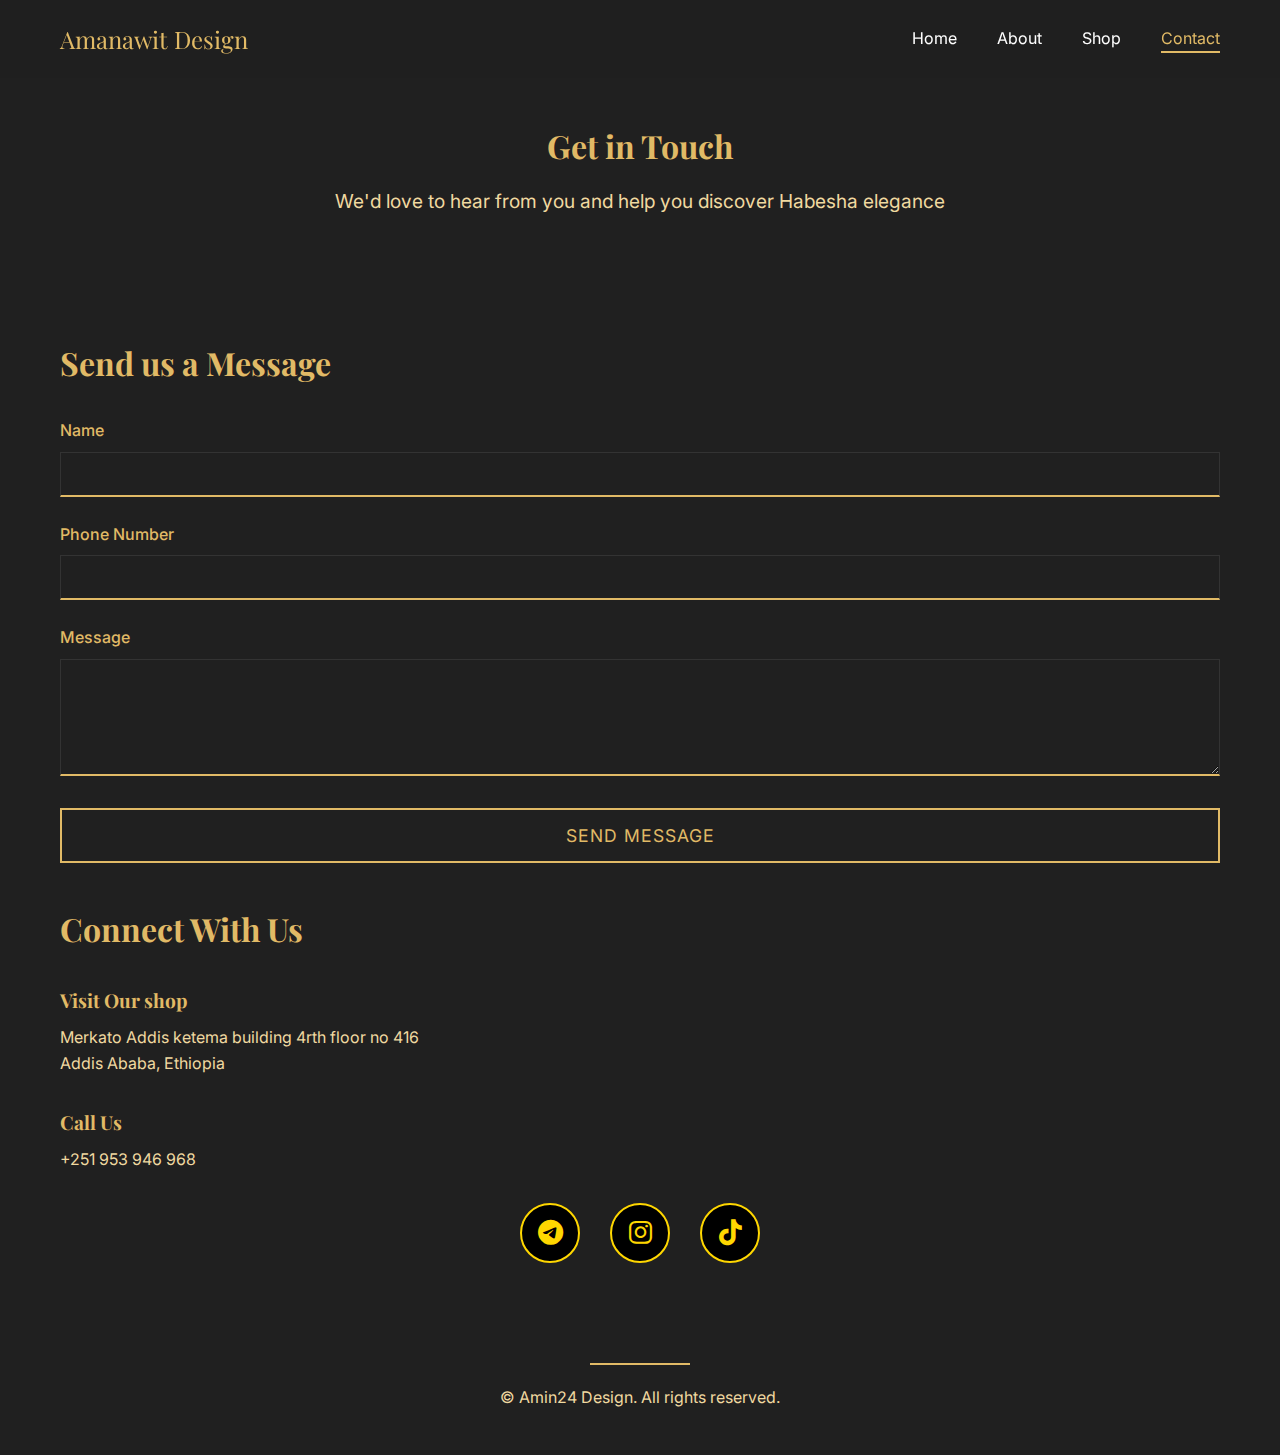
<file: contact.html>
<!DOCTYPE html>
<html lang="en">
<head>
    <meta charset="UTF-8">
    <meta name="viewport" content="width=device-width, initial-scale=1.0">
    <title>Contact - Amanawit Design</title>
    <link rel="stylesheet" href="styles.css">
    <link rel="stylesheet" href="https://cdnjs.cloudflare.com/ajax/libs/font-awesome/6.5.0/css/all.min.css">

    <link href="https://fonts.googleapis.com/css2?family=Playfair+Display:wght@400;700&family=Inter:wght@300;400;500&display=swap" rel="stylesheet">
</head>
<body>
    <!-- Navigation -->
    <nav class="navbar">
        <div class="nav-container">
            <div class="nav-logo">Amanawit Design</div>
            <div class="nav-toggle" onclick="toggleMenu(this)">
                <span></span>
                <span></span>
                <span></span>
            </div>
            <ul class="nav-menu">
                <li><a href="index.html" class="nav-link">Home</a></li>
                <li><a href="about.html" class="nav-link">About</a></li>
                <li><a href="services.html" class="nav-link">Shop</a></li>
                <li><a href="contact.html" class="nav-link active">Contact</a></li>
            </ul>
        </div>
    </nav>

    <!-- Page Header -->
    <section class="page-header">
        <h1>Get in Touch</h1>
        <p>We'd love to hear from you and help you discover Habesha elegance</p>
    </section>

    <!-- Contact Section -->
    <section class="contact-section">
        <div class="contact-container">
            <div class="contact-form">
                <h2>Send us a Message</h2>
                <form id="contactForm">
                    <div class="form-group">
                        <label for="name">Name</label>
                        <input type="text" id="name" name="name" required>
                    </div>
                    <div class="form-group">
                        <label for="phone">Phone Number</label>
                        <input type="tel" id="phone" name="phone" required>
                    </div>
                    <div class="form-group">
                        <label for="message">Message</label>
                        <textarea id="message" name="message" rows="5" required></textarea>
                    </div>
                    <button type="submit" class="submit-btn">Send Message</button>
                </form>
            </div>

            <div class="contact-info">
                <h2>Connect With Us</h2>
                <div class="contact-details">
                    <div class="contact-item">
                        <h3>Visit Our shop</h3>
                        <p>Merkato Addis ketema building 4rth floor no 416<br>Addis Ababa, Ethiopia</p>
                    </div>
                    <div class="contact-item">
                        <h3>Call Us</h3>
                        <p>+251 953 946 968</p>
                    </div>
                    
                </div>

         <div class="social-links">
            <!-- Telegram -->
            <a href="https://t.me/amani_design_19" target="_blank" class="social-icon">
                <i class="fab fa-telegram-plane"></i>
            </a>

            <!-- Instagram -->
            <a href="https://www.instagram.com/amanawitdesign" target="_blank" class="social-icon">
                <i class="fab fa-instagram"></i>
            </a>

            <!-- TikTok -->
            <a href="https://www.tiktok.com/@amanawit_design" target="_blank" class="social-icon">
                <i class="fab fa-tiktok"></i>
            </a>
        </div>
        </div>
    </section>

    <!-- Footer -->
    <footer class="footer">
        <div class="footer-content">
            <div class="footer-divider"></div>
            <p>&copy; Amin24 Design. All rights reserved.</p>
        </div>
    </footer>

    <script>
        // Hamburger Menu Toggle
        document.addEventListener('DOMContentLoaded', function() {
            const navToggle = document.querySelector('.nav-toggle');
            const navMenu = document.querySelector('.nav-menu');
            const navLinks = document.querySelectorAll('.nav-link');

            if (navToggle && navMenu) {
                // Mobile menu toggle
                navToggle.addEventListener('click', () => {
                    navToggle.classList.toggle('active');
                    navMenu.classList.toggle('active');
                });

                // Close mobile menu when clicking on a link
                navLinks.forEach(link => {
                    link.addEventListener('click', () => {
                        navToggle.classList.remove('active');
                        navMenu.classList.remove('active');
                    });
                });
            }
        });
    </script>
</body>
</html>
</file>
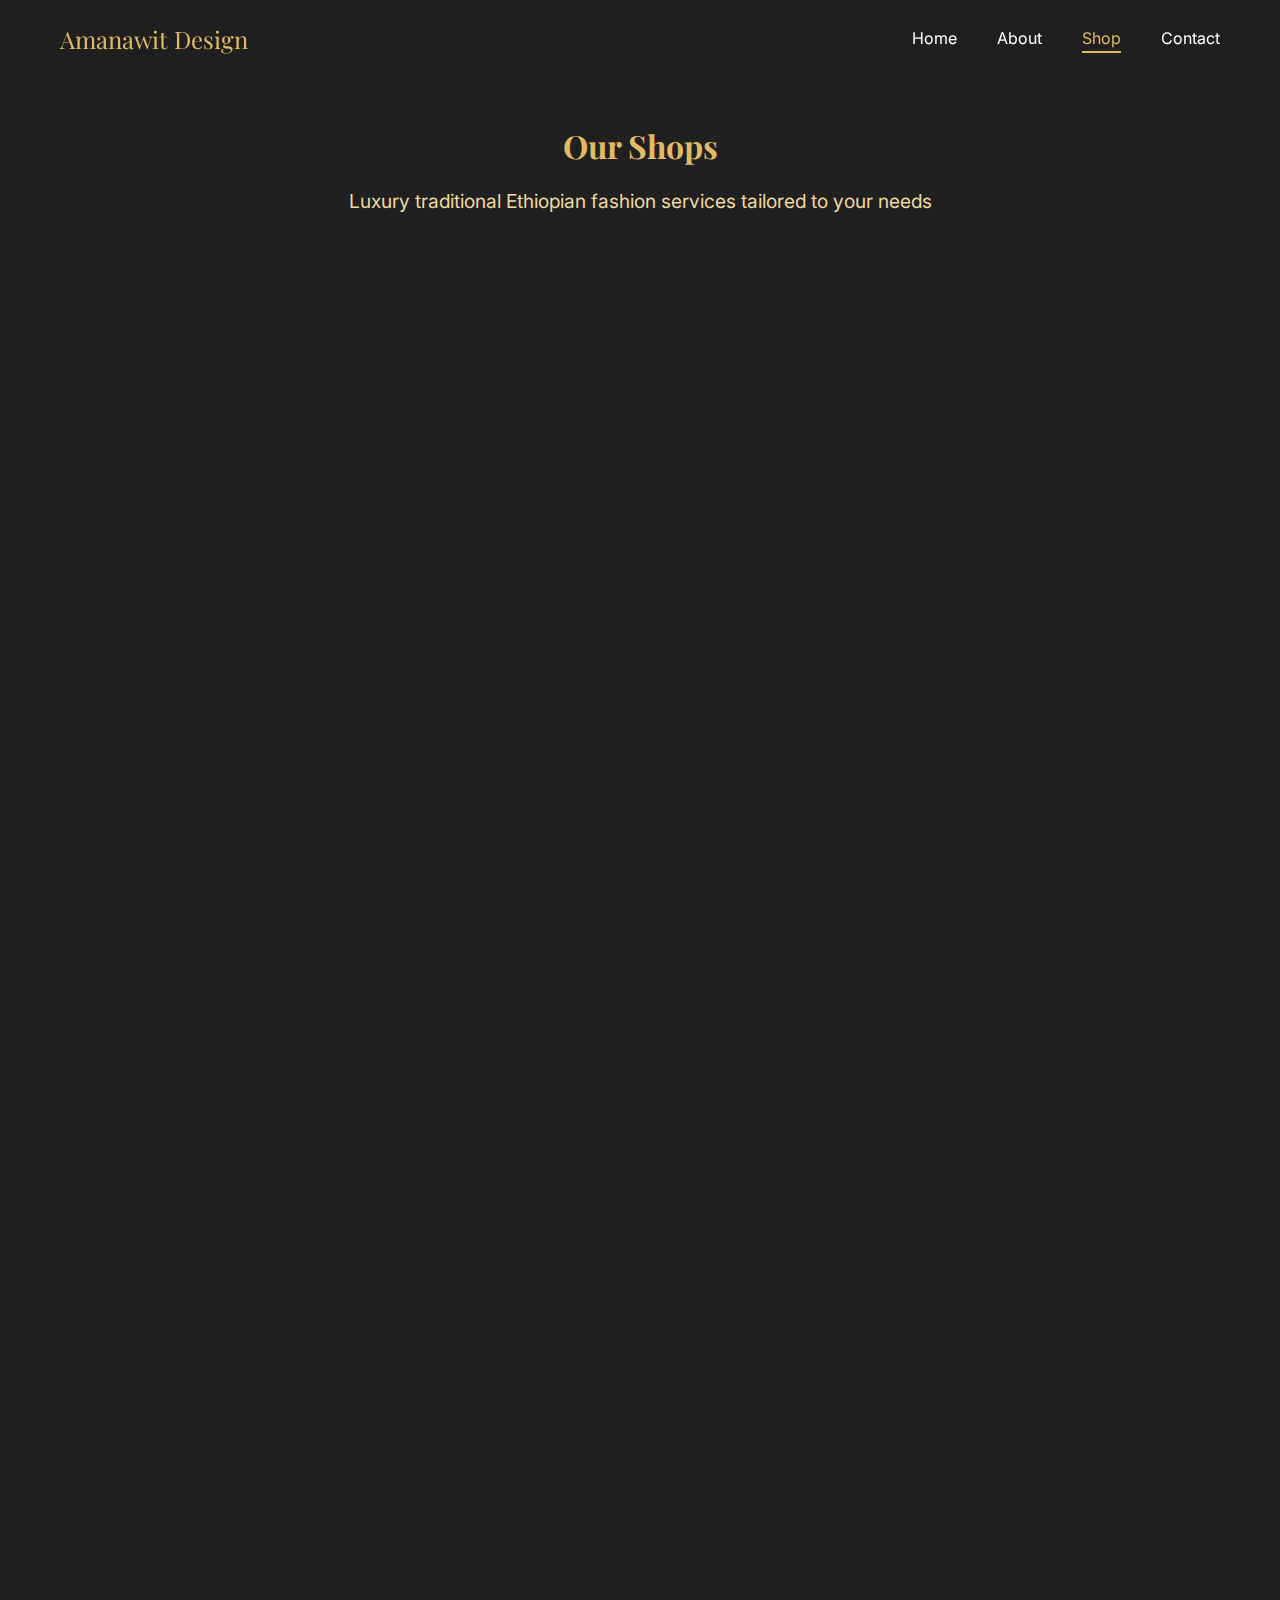
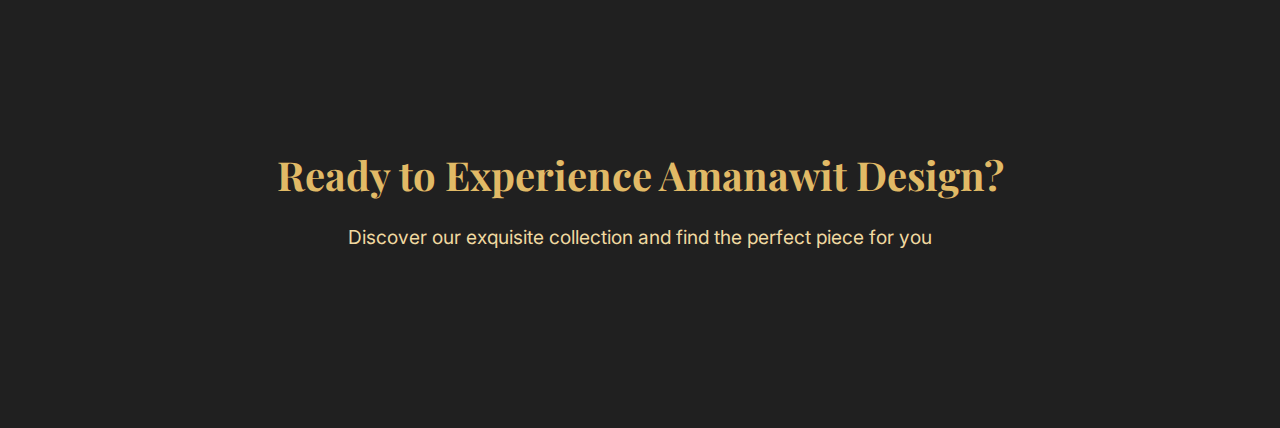
<file: services.html>
<!DOCTYPE html>
<html lang="en">
<head>
    <meta charset="UTF-8">
    <meta name="viewport" content="width=device-width, initial-scale=1.0">
    <title>Services - Amanawit Design</title>
    <link rel="stylesheet" href="styles.css">
    <link href="https://fonts.googleapis.com/css2?family=Playfair+Display:wght@400;700&family=Inter:wght@300;400;500&display=swap" rel="stylesheet">
</head>
<body>
    <!-- Navigation -->
    <nav class="navbar">
        <div class="nav-container">
            <div class="nav-logo">Amanawit Design</div>
            <div class="nav-toggle" onclick="toggleMenu(this)">
                <span></span>
                <span></span>
                <span></span>
            </div>
            <ul class="nav-menu">
                <li><a href="index.html" class="nav-link">Home</a></li>
                <li><a href="about.html" class="nav-link">About</a></li>
                <li><a href="services.html" class="nav-link active">Shop</a></li>
                <li><a href="contact.html" class="nav-link">Contact</a></li>
            </ul>
        </div>
    </nav>

    <!-- Page Header -->
    <section class="page-header">
        <h1>Our Shops</h1>
        <p>Luxury traditional Ethiopian fashion services tailored to your needs</p>
    </section>

    <!-- Services Grid -->
    <section class="services-section">
        <div class="services-grid">
            <div class="service-card">
                <div class="service-icon">
                    <svg width="60" height="60" viewBox="0 0 24 24" fill="none" stroke="currentColor" stroke-width="1.5">
                        <path d="M12 2L2 7L12 12L22 7L12 2Z"></path>
                        <path d="M2 17L12 22L22 17"></path>
                        <path d="M2 12L12 17L22 12"></path>
                    </svg>
                </div>
                <h3>Custom Habesha Dress Design</h3>
                <p>Bespoke traditional and modern Habesha dresses crafted to your exact specifications. Our expert designers work with you to create unique pieces that reflect your personal style while honoring cultural traditions.</p>
               
            </div>

            <div class="service-card">
                <div class="service-icon">
                    <svg width="60" height="60" viewBox="0 0 24 24" fill="none" stroke="currentColor" stroke-width="1.5">
                        <path d="M20.84 4.61a5.5 5.5 0 0 0-7.78 0L12 5.67l-1.06-1.06a5.5 5.5 0 0 0-7.78 7.78l1.06 1.06L12 21.23l7.78-7.78 1.06-1.06a5.5 5.5 0 0 0 0-7.78z"></path>
                    </svg>
                </div>
                <h3>Wedding Traditional Wear</h3>
                <p>Exquisite wedding attire that celebrates Ethiopian cultural heritage. From traditional Habesha Kemis to modern interpretations, we create stunning bridal wear for your special day.</p>
               
            </div>

            <div class="service-card">
                <div class="service-icon">
                    <svg width="60" height="60" viewBox="0 0 24 24" fill="none" stroke="currentColor" stroke-width="1.5">
                        <circle cx="12" cy="12" r="10"></circle>
                        <path d="M8 14s1.5 2 4 2 4-2 4-2"></path>
                        <line x1="9" y1="9" x2="9.01" y2="9"></line>
                        <line x1="15" y1="9" x2="15.01" y2="9"></line>
                    </svg>
                </div>
                <h3>Cultural Event Styling</h3>
                <p>Professional styling services for cultural events, festivals, and celebrations. We help you choose the perfect outfit that honors tradition while making you stand out.</p>
               
            </div>

            <div class="service-card">
                <div class="service-icon">
                    <svg width="60" height="60" viewBox="0 0 24 24" fill="none" stroke="currentColor" stroke-width="1.5">
                        <path d="M12 20V10"></path>
                        <path d="M18 20V4"></path>
                        <path d="M6 20v-4"></path>
                    </svg>
                </div>
                <h3>Tailoring & Fitting</h3>
                <p>Expert tailoring services to ensure perfect fit and comfort. Our skilled craftsmen provide alterations, adjustments, and custom fittings for all types of traditional Ethiopian clothing.</p>
               
            </div>
        </div>
    </section>

    <!-- CTA Section -->
    <section class="cta-section">
        <h2>Ready to Experience Amanawit Design?</h2>
        <p>Discover our exquisite collection and find the perfect piece for you</p>
        <button class="cta-button">Shop Now</button>
    </section>

    <script>
        // Hamburger Menu Toggle
        document.addEventListener('DOMContentLoaded', function() {
            const navToggle = document.querySelector('.nav-toggle');
            const navMenu = document.querySelector('.nav-menu');
            const navLinks = document.querySelectorAll('.nav-link');

            if (navToggle && navMenu) {
                // Mobile menu toggle
                navToggle.addEventListener('click', () => {
                    navToggle.classList.toggle('active');
                    navMenu.classList.toggle('active');
                });

                // Close mobile menu when clicking on a link
                navLinks.forEach(link => {
                    link.addEventListener('click', () => {
                        navToggle.classList.remove('active');
                        navMenu.classList.remove('active');
                    });
                });
            }
        });

        // Existing intro and particle code (if needed)
        const particlesContainer = document.querySelector('.particles-container');
        if (particlesContainer) {
            for (let i = 0; i < 50; i++) {
                const particle = document.createElement('div');
                particle.className = 'particle';
                particle.style.left = Math.random() * 100 + '%';
                particle.style.animationDelay = Math.random() * 8 + 's';
                particle.style.animationDuration = (Math.random() * 3 + 5) + 's';
                particlesContainer.appendChild(particle);
            }
        }
    </script>
</body>
</html>
</file>
<file: styles.css>
/* Global Styles */
* {
    margin: 0;
    padding: 0;
    box-sizing: border-box;
}

:root {
    --black: #202020;
    --gold: #E1BA66;
    --gold-light: #F0D9A0;
    --white: #ffffff;
    --transition-medium: 0.3s ease;
    --shadow-medium: 0 10px 30px rgba(0, 0, 0, 0.3);
    --gold-dark: #B89452;
    --gray: #333333;
}

body {
    font-family: 'Inter', sans-serif;
    background: var(--black);
    color: var(--white);
    overflow-x: hidden;
    line-height: 1.6;
}

/* Typography */
h1, h2, h3 {
    font-family: 'Playfair Display', serif;
    font-weight: 700;
}

/* Modern Intro Alternative */
.modern-intro {
    position: fixed;
    top: 0;
    left: 0;
    width: 100%;
    height: 100vh;
    background: linear-gradient(135deg, #202020 0%, #303030 50%, #202020 100%);
    z-index: 9999;
    display: flex;
    align-items: center;
    justify-content: center;
    overflow: hidden;
}

.modern-intro-content {
    text-align: center;
    z-index: 10;
    position: relative;
}

.modern-logo-container {
    position: relative;
    width: 200px;
    height: 200px;
    margin: 0 auto 40px;
    animation: logoRotate 3s ease-in-out;
}

.modern-logo-container img {
    width: 100%;
    height: 100%;
    object-fit: contain;
}

.modern-title {
    font-size: 3rem;
    color: var(--gold);
    margin-bottom: 10px;
    opacity: 0;
    animation: slideInLeft 1s ease-out 1s forwards;
    font-family: 'Playfair Display', serif;
    font-weight: 700;
}

.modern-subtitle {
    font-size: 1.2rem;
    color: var(--gold-light);
    opacity: 0;
    animation: slideInRight 1s ease-out 1.5s forwards;
    font-weight: 300;
    letter-spacing: 2px;
}

.modern-decoration {
    position: absolute;
    width: 100%;
    height: 2px;
    background: var(--gold);
    top: 50%;
    transform: translateY(-50%);
    animation: expandWidth 2s ease-out 0.5s forwards;
}

.modern-decoration.left {
    left: -100%;
    transform-origin: right center;
}

.modern-decoration.right {
    right: -100%;
    transform-origin: left center;
}

@keyframes logoRotate {
    0% {
        transform: scale(0) rotate(0deg);
        opacity: 0;
    }
    50% {
        transform: scale(1.1) rotate(180deg);
        opacity: 1;
    }
    100% {
        transform: scale(1) rotate(360deg);
        opacity: 1;
    }
}

@keyframes slideInLeft {
    from {
        opacity: 0;
        transform: translateX(-50px);
    }
    to {
        opacity: 1;
        transform: translateX(0);
    }
}

@keyframes slideInRight {
    from {
        opacity: 0;
        transform: translateX(50px);
    }
    to {
        opacity: 1;
        transform: translateX(0);
    }
}

@keyframes expandWidth {
    from {
        width: 0;
    }
    to {
        width: 100%;
    }
}

/* Cinematic Intro */
.intro-screen {
    position: fixed;
    top: 0;
    left: 0;
    width: 100%;
    height: 100vh;
    background-color: #303030;
    z-index: 9999;
    display: flex;
    align-items: center;
    justify-content: center;
    overflow: hidden;
}

.particles-container {
    position: absolute;
    width: 100%;
    height: 100%;
    overflow: hidden;
}

.particle {
    position: absolute;
    width: 4px;
    height: 4px;
    background: var(--gold);
    border-radius: 50%;
    opacity: 0;
    animation: floatParticle 8s infinite;
}

@keyframes floatParticle {
    0% {
        opacity: 0;
        transform: translateY(100vh) scale(0);
    }
    10% {
        opacity: 0.8;
        transform: translateY(90vh) scale(1);
    }
    90% {
        opacity: 0.8;
        transform: translateY(10vh) scale(1);
    }
    100% {
        opacity: 0;
        transform: translateY(0) scale(0);
    }
}

.intro-content {
    text-align: center;
    z-index: 10;
    position: relative;
}

.pattern-frame {
    width: 80vw;
    max-width: 600px;
    height: 60vh;
    max-height: 400px;
    border: 2px solid var(--gold);
    position: relative;
    margin: 0 auto 30px;
    opacity: 0;
    animation: drawFrame 2s ease-in-out forwards;
    display: flex;
    align-items: center;
    justify-content: center;
   
    background-size: cover;
    background-position: center;
}

.pattern-frame::before,
.pattern-frame::after {
    content: '';
    position: absolute;
    width: 20px;
    height: 20px;
    border: 2px solid var(--gold);
}

.pattern-frame::before {
    top: -10px;
    left: -10px;
    border-right: none;
    border-bottom: none;
}

.pattern-frame::after {
    bottom: -10px;
    right: -10px;
    border-left: none;
    border-top: none;
}

@keyframes drawFrame {
    0% {
        width: 0;
        opacity: 0;
    }
    50% {
        opacity: 1;
    }
    100% {
        width: 300px;
        opacity: 1;
    }
}
.intro-title {
    font-size: 3.5rem;
    color: var(--gold);
    margin-bottom: 10px;
    opacity: 0;
    animation: fadeInUp 1s ease-out 2s forwards;
}
.intro-logo {
    max-width: 90%;
    width: auto;
    height: auto;
    max-height: 70vh;
    opacity: 0;
    animation: fadeInUp 1s ease-out 2s forwards;
}
.intro-subtitle {
    font-size: 1.2rem;
    color: var(--gold-light);
    opacity: 0;
    animation: fadeInUp 1s ease-out 2.5s forwards;
}
@keyframes fadeInUp {
    from {
        opacity: 0;
        transform: translateY(30px);
    }
    to {
        opacity: 1;
        transform: translateY(0);
    }
}
.skip-intro {
    position: absolute;
    top: 20px;
    right: 20px;
    background: transparent;
    border: 1px solid var(--gold);
    color: var(--gold);
    padding: 8px 16px;
    cursor: pointer;
    font-size: 0.9rem;
    transition: all 0.3s ease;
    z-index: 100;
}
.skip-intro:hover {
    background: var(--gold);
    color: var(--black);
}
/* Navigation */
.navbar {
    position: fixed;
    top: 0;
    width: 100%;
    background: rgba(32, 32, 32, 0.95);
    backdrop-filter: blur(10px);
    z-index: 1000;
    padding: 20px 0;
    transition: all 0.3s ease;
}
.nav-container {
    max-width: 1200px;
    margin: 0 auto;
    display: flex;
    justify-content: space-between;
    align-items: center;
    padding: 0 20px;
}
.nav-logo {
    font-family: 'Playfair Display', serif;
    font-size: 1.5rem;
    color: var(--gold);
    display: flex;
    align-items: center;
}
.logo-img {
    height: 40px;
    width: auto;
    transition: all 0.3s ease;
}
.logo-img:hover {
    transform: scale(1.05);
}
.nav-menu {
    display: flex;
    list-style: none;
    gap: 40px;
}
.nav-link {
    color: var(--white);
    text-decoration: none;
    transition: color 0.3s ease;
    position: relative;
}

.nav-link:hover,
.nav-link.active {
    color: var(--gold);
}

.nav-link::after {
    content: '';
    position: absolute;
    bottom: -5px;
    left: 0;
    width: 0;
    height: 2px;
    background: var(--gold);
    transition: width 0.3s ease;
}

.nav-link:hover::after,
.nav-link.active::after {
    width: 100%;
}

/* Hero Section */
.hero {
    height: 100vh;
    position: relative;
    display: flex;
    align-items: center;
    justify-content: center;
    overflow: hidden;
    margin-top: 80px;
}

.hero-bg {
    position: absolute;
    top: 0;
    left: 0;
    width: 100%;
    height: 100%;
    background: #202020;
    animation: gradientShift 8s ease-in-out infinite;
}

@keyframes gradientShift {
    0%, 100% {
        background: #202020;
    }
    50% {
        background: #303030;
    }
}

.hero-content {
    text-align: center;
    z-index: 2;
    position: relative;
}

.hero-title {
    font-size: 4rem;
    color: var(--gold);
    margin-bottom: 20px;
    opacity: 0;
    animation: fadeInUp 1s ease-out 0.5s forwards;
}

.hero-subtitle {
    font-size: 1.3rem;
    color: var(--gold-light);
    margin-bottom: 40px;
    opacity: 0;
    animation: fadeInUp 1s ease-out 1s forwards;
}

.cta-button {
    background: transparent;
    border: 2px solid var(--gold);
    color: var(--gold);
    padding: 15px 40px;
    font-size: 1.1rem;
    cursor: pointer;
    transition: all 0.3s ease;
    font-family: 'Inter', sans-serif;
    text-transform: uppercase;
    letter-spacing: 1px;
    opacity: 0;
    animation: fadeInUp 1s ease-out 1.5s forwards;
}

.cta-button:hover {
    background: var(--gold);
    color: var(--black);
    transform: translateY(-2px);
    box-shadow: 0 10px 30px rgba(212, 175, 55, 0.3);
}

/* Featured Section */
.featured {
    padding: 100px 20px;
    max-width: 1200px;
    margin: 0 auto;
}

.section-title {
    font-size: 2.5rem;
    color: var(--gold);
    text-align: center;
    margin-bottom: 60px;
    position: relative;
}

.section-title::after {
    content: '';
    position: absolute;
    bottom: -15px;
    left: 50%;
    transform: translateX(-50%);
    width: 100px;
    height: 3px;
    background: var(--gold);
}

.featured-grid {
    display: grid;
    grid-template-columns: repeat(auto-fit, minmax(300px, 1fr));
    gap: 40px;
}

.featured-item {
    text-align: center;
    opacity: 0;
    transform: translateY(30px);
    transition: all 0.6s ease;
}

.featured-item.visible {
    opacity: 1;
    transform: translateY(0);
}

.featured-image {
    position: relative;
    overflow: hidden;
    margin-bottom: 20px;
    border: 2px solid transparent;
    transition: all 0.3s ease;
}

.featured-image img {
    width: 100%;
    height: 400px;
    object-fit: cover;
    transition: transform 0.3s ease;
}

.featured-item:hover .featured-image {
    border-color: var(--gold);
    box-shadow: 0 0 20px rgba(212, 175, 55, 0.3);
}

.featured-item:hover .featured-image img {
    transform: scale(1.05);
}

.featured-item h3 {
    font-size: 1.5rem;
    color: var(--gold);
    margin-bottom: 10px;
}

.featured-item p {
    color: var(--gold-light);
    line-height: 1.6;
}

/* Testimonials */
.testimonials {
    padding: 100px 20px;
    background: #202020;
}

.testimonial-slider {
    max-width: 800px;
    margin: 0 auto;
    text-align: center;
    position: relative;
    height: 200px;
}

.testimonial-item {
    position: absolute;
    width: 100%;
    opacity: 0;
    transform: translateX(100px);
    transition: all 0.6s ease;
}

.testimonial-item.active {
    opacity: 1;
    transform: translateX(0);
}

.testimonial-item p {
    font-size: 1.2rem;
    color: var(--gold-light);
    margin-bottom: 20px;
    font-style: italic;
}

.testimonial-item cite {
    color: var(--gold);
    font-weight: 500;
}

/* Page Header */
.page-header {
    padding: 120px 20px 60px;
    text-align: center;
    background: #202020;
}

.page-header h1 {
    font-size: 3rem;
    color: var(--gold);
    margin-bottom: 15px;
}

.page-header p {
    font-size: 1.2rem;
    color: var(--gold-light);
}

/* Post Grid */
.post-grid {
    padding: 60px 20px;
    max-width: 1200px;
    margin: 0 auto;
    display: grid;
    grid-template-columns: repeat(auto-fit, minmax(350px, 1fr));
    gap: 40px;
}

.post-card {
    background: var(--black);
    border: 1px solid #333;
    overflow: hidden;
    transition: all 0.3s ease;
    opacity: 0;
    transform: translateY(30px);
}

.post-card.visible {
    opacity: 1;
    transform: translateY(0);
}

.post-card:hover {
    transform: translateY(-10px);
    border-color: var(--gold);
    box-shadow: 0 20px 40px rgba(212, 175, 55, 0.2);
}

.post-image {
    overflow: hidden;
    height: 250px;
}

.post-image img {
    width: 100%;
    height: 100%;
    object-fit: cover;
    transition: transform 0.3s ease;
}

.post-card:hover .post-image img {
    transform: scale(1.1);
}

.post-content {
    padding: 30px;
}

.post-content h3 {
    font-size: 1.4rem;
    color: var(--gold);
    margin-bottom: 15px;
}

.post-content p {
    color: var(--gold-light);
    margin-bottom: 20px;
    line-height: 1.6;
}

.post-meta {
    display: flex;
    justify-content: space-between;
    color: #666;
    font-size: 0.9rem;
}

/* Pagination */
.pagination {
    display: flex;
    justify-content: center;
    gap: 10px;
    padding: 40px 20px;
}

.page-btn {
    background: transparent;
    border: 1px solid var(--gold);
    color: var(--gold);
    padding: 10px 20px;
    cursor: pointer;
    transition: all 0.3s ease;
}

.page-btn:hover,
.page-btn.active {
    background: var(--gold);
    color: var(--black);
}

/* Services Section */
.services-section {
    padding: 60px 20px;
    max-width: 1200px;
    margin: 0 auto;
}

.services-grid {
    display: grid;
    grid-template-columns: repeat(auto-fit, minmax(280px, 1fr));
    gap: 40px;
}

.service-card {
    background: var(--black);
    border: 1px solid #333;
    padding: 40px 30px;
    text-align: center;
    transition: all 0.3s ease;
    position: relative;
    opacity: 0;
    transform: translateY(30px);
}

.service-card.visible {
    opacity: 1;
    transform: translateY(0);
}

.service-card:hover {
    transform: translateY(-10px);
    border-color: var(--gold);
    box-shadow: 0 20px 40px rgba(212, 175, 55, 0.2);
}

.service-card::before {
    content: '';
    position: absolute;
    top: 0;
    left: 0;
    right: 0;
    height: 3px;
    background: linear-gradient(90deg, transparent, var(--gold), transparent);
    transform: scaleX(0);
    transition: transform 0.3s ease;
}

.service-card:hover::before {
    transform: scaleX(1);
}

.service-icon {
    color: var(--gold);
    margin-bottom: 20px;
    display: flex;
    justify-content: center;
}

.service-card h3 {
    font-size: 1.5rem;
    color: var(--gold);
    margin-bottom: 15px;
}

.service-card p {
    color: var(--gold-light);
    margin-bottom: 20px;
    line-height: 1.6;
}

.service-features {
    list-style: none;
    text-align: left;
}

.service-features li {
    color: var(--gold-light);
    margin-bottom: 8px;
    padding-left: 20px;
    position: relative;
}

.service-features li::before {
    content: '•';
    position: absolute;
    left: 0;
    color: var(--gold);
}

/* CTA Section */
.cta-section {
    padding: 80px 20px;
    text-align: center;
    background: #202020;
}

.cta-section h2 {
    font-size: 2.5rem;
    color: var(--gold);
    margin-bottom: 15px;
}

.cta-section p {
    font-size: 1.2rem;
    color: var(--gold-light);
    margin-bottom: 40px;
}

/* Contact Section */
.contact-section {
    padding: 60px 20px;
    max-width: 1200px;
    margin: 0 auto;
}

.contact-container {
    display: grid;
    grid-template-columns: 1fr 1fr;
    gap: 60px;
    align-items: start;
}

.contact-form h2,
.contact-info h2 {
    font-size: 2rem;
    color: var(--gold);
    margin-bottom: 30px;
}

.form-group {
    margin-bottom: 25px;
}

.form-group label {
    display: block;
    color: var(--gold);
    margin-bottom: 8px;
    font-weight: 500;
}

.form-group input,
.form-group textarea {
    width: 100%;
    background: transparent;
    border: 1px solid #333;
    border-bottom: 2px solid var(--gold);
    color: var(--white);
    padding: 12px 15px;
    font-size: 1rem;
    transition: all 0.3s ease;
}

.form-group input:focus,
.form-group textarea:focus {
    outline: none;
    border-color: var(--gold);
    box-shadow: 0 0 10px rgba(212, 175, 55, 0.2);
}

.submit-btn {
    background: transparent;
    border: 2px solid var(--gold);
    color: var(--gold);
    padding: 15px 40px;
    font-size: 1.1rem;
    cursor: pointer;
    transition: all 0.3s ease;
    font-family: 'Inter', sans-serif;
    text-transform: uppercase;
    letter-spacing: 1px;
    width: 100%;
}

.submit-btn:hover {
    background: var(--gold);
    color: var(--black);
    transform: translateY(-2px);
    box-shadow: 0 10px 30px rgba(212, 175, 55, 0.3);
}

.contact-item {
    margin-bottom: 30px;
}

.contact-item h3 {
    font-size: 1.2rem;
    color: var(--gold);
    margin-bottom: 10px;
}

.contact-item p {
    color: var(--gold-light);
    line-height: 1.6;
}

.social-links h3 {
    font-size: 1.2rem;
    color: var(--gold);
    margin-bottom: 20px;
}

.social-links {
            display: flex;               /* makes it horizontal */
            flex-direction: row;         /* force row */
            justify-content: center;     /* center horizontally */
            align-items: center;
            gap: 30px;                   /* spacing */
            width: 100%;
        }
        .social-icon {
            width: 60px;
            height: 60px;
            background: black;
            color: gold;
            display: flex;
            justify-content: center;
            align-items: center;
            border-radius: 50%;
            font-size: 26px;
            text-decoration: none;
            border: 2px solid gold;
            transition: 0.4s ease;
        }

        .social-icon:hover {
            background: gold;
            color: black;
            transform: translateY(-8px) scale(1.1);
            box-shadow: 0 0 20px gold;
        }

        /* Animation */
        @keyframes fadeIn {
            from {
                opacity: 0;
                transform: translateY(30px);
            }
            to {
                opacity: 1;
                transform: translateY(0);
            }
        }

        /* Floating Animation */
        .social-icon {
            animation: float 3s ease-in-out infinite;
        }

        @keyframes float {
            0% { transform: translateY(0px); }
            50% { transform: translateY(-8px); }
            100% { transform: translateY(0px); }
        }
/* About Page Styles */
.about-content {
    padding: 40px 10px;
    background: #202020;
}

.about-story {
    display: grid;
    grid-template-columns: 1fr 1fr;
    gap: 60px;
    align-items: center;
    margin-bottom: 40px;
}

.story-text h2 {
    font-size: 2.5rem;
    color: var(--gold);
    margin-bottom: 10px;
    margin-top: 0;
}

.story-text p {
    font-size: 1.1rem;
    line-height: 1.8;
    color: var(--white);
    margin-bottom: 20px;
}

.story-image img {
 
    border-radius: 10px;
    box-shadow: 0 10px 30px rgba(0, 0, 0, 0.3);
    display: block;
    margin: 0 auto;
    object-fit: cover;
}

.mission-vision {
    display: grid;
    grid-template-columns: 1fr 1fr;
    gap: 40px;
    margin-bottom: 80px;
}

.mission-card,
.vision-card {
    background: rgba(255, 255, 255, 0.05);
    border: 1px solid rgba(225, 186, 102, 0.2);
    border-radius: 15px;
    padding: 40px;
    text-align: center;
    transition: all 0.3s ease;
}

.mission-card:hover,
.vision-card:hover {
    transform: translateY(-10px);
    border-color: var(--gold);
    box-shadow: 0 20px 40px rgba(225, 186, 102, 0.2);
}

.mission-card h3,
.vision-card h3 {
    font-size: 1.8rem;
    color: var(--gold);
    margin-bottom: 20px;
}

.mission-card p,
.vision-card p {
    font-size: 1.1rem;
    line-height: 1.7;
    color: var(--white);
}

.values-section {
    margin-bottom: 80px;
}

.values-section h2 {
    font-size: 2.5rem;
    color: var(--gold);
    text-align: center;
    margin-bottom: 50px;
}

.values-grid {
    display: grid;
    grid-template-columns: repeat(auto-fit, minmax(250px, 1fr));
    gap: 40px;
}

.value-item {
    text-align: center;
    padding: 30px;
    background: rgba(255, 255, 255, 0.03);
    border-radius: 10px;
    transition: all 0.3s ease;
}

.value-item:hover {
    transform: translateY(-5px);
    background: rgba(255, 255, 255, 0.08);
}

.value-icon {
    width: 80px;
    height: 80px;
    margin: 0 auto 20px;
    background: var(--gold);
    border-radius: 50%;
    display: flex;
    align-items: center;
    justify-content: center;
    color: var(--black);
}

.value-item h3 {
    font-size: 1.5rem;
    color: var(--gold);
    margin-bottom: 15px;
}

.value-item p {
    font-size: 1rem;
    line-height: 1.6;
    color: var(--white);
}

.team-section {
    margin-bottom: 80px;
}

.team-section h2 {
    font-size: 2.5rem;
    color: var(--gold);
    text-align: center;
    margin-bottom: 50px;
}

.team-grid {
    display: grid;
    grid-template-columns: repeat(auto-fit, minmax(300px, 1fr));
    gap: 40px;
}

.team-member {
    text-align: center;
    padding: 30px;
    background: rgba(255, 255, 255, 0.05);
    border-radius: 15px;
    transition: all 0.3s ease;
}

.team-member:hover {
    transform: translateY(-10px);
    box-shadow: 0 20px 40px rgba(225, 186, 102, 0.2);
}

.member-image {
    width: 150px;
    height: 150px;
    margin: 0 auto 20px;
    border-radius: 50%;
    overflow: hidden;
    border: 3px solid var(--gold);
}

.member-image img {
    width: 100%;
    height: 100%;
    object-fit: cover;
}

.team-member h3 {
    font-size: 1.3rem;
    color: var(--gold);
    margin-bottom: 15px;
}

.team-member p {
    font-size: 1rem;
    line-height: 1.6;
    color: var(--white);
}

/* Responsive Design */
@media (max-width: 768px) {
    .nav-menu {
        position: fixed;
        top: 80px;
        left: -100%;
        width: 100%;
        height: calc(100vh - 80px);
        background: rgba(32, 32, 32, 0.95);
        flex-direction: column;
        justify-content: center;
        align-items: center;
        transition: left var(--transition-medium);
        box-shadow: var(--shadow-medium);
    }

    .nav-menu.active {
        left: 0;
    }

    .nav-menu li {
        margin: 15px 0;
    }

    .nav-menu .nav-link {
        color: var(--gold);
        font-size: 1.2rem;
        padding: 15px 30px;
        border: 2px solid var(--gold);
        border-radius: 8px;
        transition: all 0.3s ease;
    }

    .nav-menu .nav-link:hover,
    .nav-menu .nav-link.active {
        background: var(--gold);
        color: var(--black);
        transform: translateY(-2px);
    }

    .nav-toggle {
        display: flex;
        flex-direction: column;
        cursor: pointer;
        gap: 4px;
        padding: 10px;
        z-index: 1002;
        position: relative;
        background: rgba(225, 186, 102, 0.3);
        border-radius: 5px;
        border: 2px solid var(--gold);
        min-width: 45px;
        min-height: 35px;
        justify-content: center;
        align-items: center;
    }

    .nav-toggle:hover {
        background: rgba(225, 186, 102, 0.2);
    }

    .nav-toggle span {
        width: 25px;
        height: 3px;
        background: var(--gold);
        border-radius: 3px;
        transition: all 0.3s ease;
        pointer-events: none;
    }

    .nav-toggle.active span:nth-child(1) {
        transform: rotate(45deg) translate(5px, 5px);
    }

    .nav-toggle.active span:nth-child(2) {
        opacity: 0;
    }

    .nav-toggle.active span:nth-child(3) {
        transform: rotate(-45deg) translate(7px, -6px);
    }

    .nav-toggle {
        display: flex;
    }

    .hero-buttons {
        flex-direction: column;
        align-items: center;
    }

    .hero-grid {
        grid-template-columns: 1fr;
        gap: 2rem;
        text-align: center;
    }

    .hero-text {
        text-align: center;
    }

    .about-grid,
    .skills-grid,
    .contact-grid {
        grid-template-columns: 1fr;
        gap: 2rem;
    }

    .about-stats {
        justify-content: space-around;
    }

    .projects-grid,
    .services-grid {
        grid-template-columns: 1fr;
    }

    .filter-buttons {
        flex-direction: column;
        align-items: center;
    }

    .filter-btn {
        width: 200px;
    }

    .container {
        padding: 0 1rem;
    }

    .page-hero {
        padding: 6rem 0 2rem;
    }

    .hero {
        min-height: 80vh;
    }

    .loading-name {
        font-size: 2rem;
    }

    .about-story {
        grid-template-columns: 1fr;
        gap: 40px;
    }
    
    .mission-vision {
        grid-template-columns: 1fr;
        gap: 30px;
    }
    
    .values-grid {
        grid-template-columns: 1fr;
        gap: 30px;
    }
    
    .team-grid {
        grid-template-columns: 1fr;
        gap: 30px;
    }
    
    .story-text h2,
    .values-section h2,
    .team-section h2 {
        font-size: 2rem;
    }
}

/* Footer */
.footer {
    padding: 40px 20px;
    background: #202020;
    text-align: center;
}

.footer-divider {
    width: 100px;
    height: 2px;
    background: var(--gold);
    margin: 0 auto 20px;
}

.footer p {
    color: var(--gold-light);
}

    .hero-title {
        font-size: 2.5rem;
    }
    
    .hero-subtitle {
        font-size: 1.1rem;
    }
    
    .intro-title {
        font-size: 2.5rem;
    }
    
    .contact-container {
        grid-template-columns: 1fr;
        gap: 40px;
    }
    
    .post-grid {
        grid-template-columns: 1fr;
    }
    
    .services-grid {
        grid-template-columns: 1fr;
    }
    
    .featured-grid {
        grid-template-columns: 1fr;
    }
    
    .page-header h1 {
        font-size: 2rem;
    }
}

/* Animation Classes */
.fade-in {
    opacity: 0;
    transform: translateY(30px);
    transition: all 0.6s ease;
}

.fade-in.visible {
    opacity: 1;
    transform: translateY(0);
}

/* Scroll Animations */
.scroll-animate {
    opacity: 0;
    transform: translateY(50px);
    transition: all 0.8s ease;
}

.scroll-animate.visible {
    opacity: 1;
    transform: translateY(0);
}
</file>
